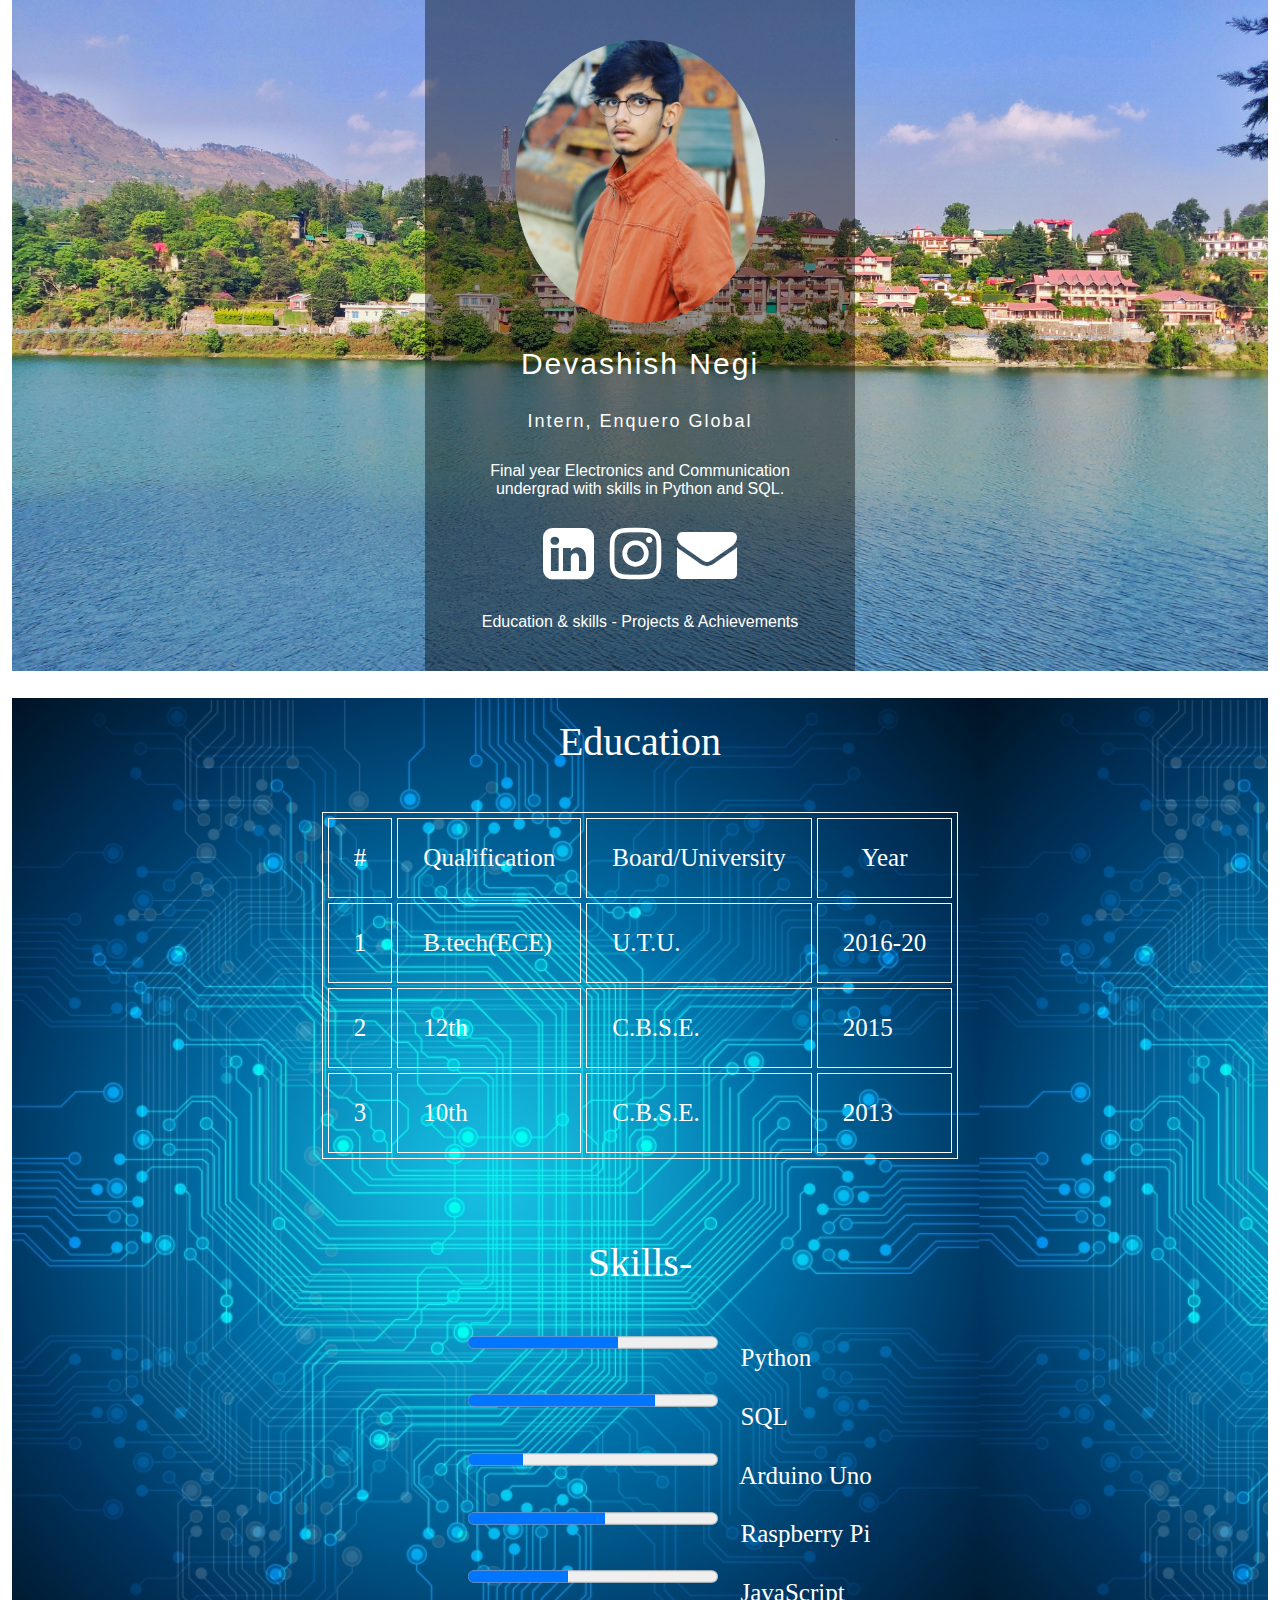
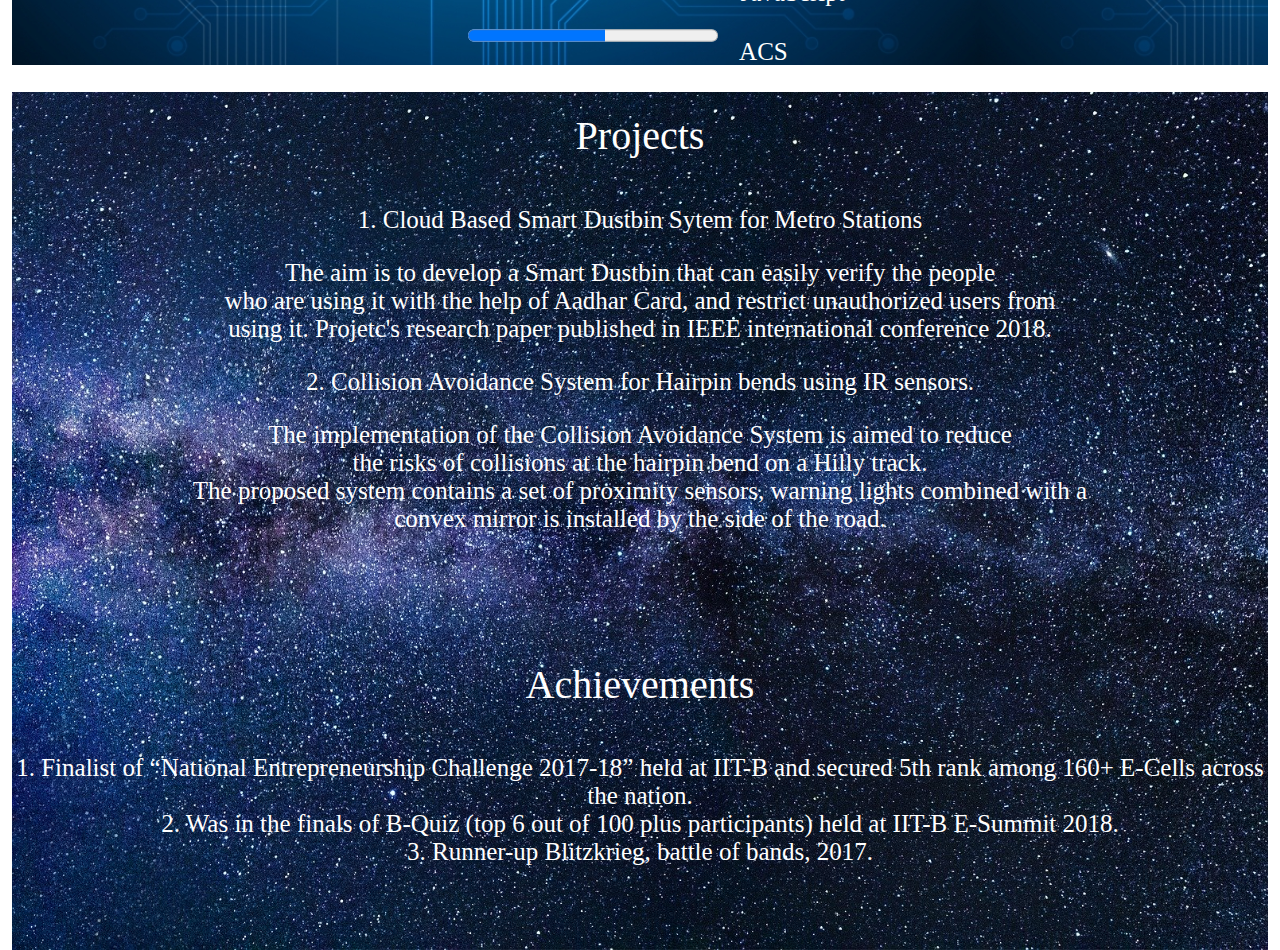
<file: index.html>
<!DOCTYPE html>
<html>
    <head>
        
       <!---- <script src="https://use.fontawesome.com/d1341f9b7a.js"></script> -->
        <link rel ="stylesheet" href="style.css">
        <link rel ="stylesheet" href="https://stackpath.bootstrapcdn.com/font-awesome/4.7.0/css/font-awesome.min.css ">
        <title> Devashish'Website</title>
    </head>
    <body>
        <div class="container">
        <div class="box">
            <img src="./picc.jpg" class="box-img" >
            <h1>
                Devashish Negi
            </h1>
            <h5>
                Intern, Enquero Global
            </h5>
            <p>
                Final year Electronics and Communication undergrad with skills in Python and SQL.
            </p>

            <ul>
                <li> <a href="https://www.linkedin.com/in/devashish-negi-203729184/"> <i class="fa fa-linkedin-square" aria-hidden="true"> </i></a>  </li>
                <li> <a href="https://www.instagram.com/devashishnegi/"> <i class="fa fa-instagram" aria-hidden="true"></i> </a></li>
                <li> <a href="mailto:devashish.negi@enquero.com"> <i class="fa fa-envelope" aria-hidden="true"></i> </a>  </li>
            </ul>
            <br>
<a  href="#education">Education & skills  -</a>
<a href="#project">Projects & Achievements  </a>

        </div>
    </div>
        <div class="seg2" id="education"> 
            <h1 style="padding: 20px;"> Education</h1>
            
            

            <table class="table" cellspacing = "5" cellpadding = "25" >
                <thead class="thead-dark">
                  <tr>
                    <th >#</th>
                    <th >Qualification</th>
                    <th >Board/University</th>
                    <th >Year</th>
                  </tr>
                </thead>
                <tbody>
                  <tr>
                    <th >1</th>
                    <td>B.tech(ECE)</td>
                    <td>U.T.U.</td>
                    <td>2016-20</td>
                  </tr>
                  <tr>
                    <th >2</th>
                    <td>12th</td>
                    <td>C.B.S.E.</td>
                    <td>2015</td>
                  </tr>
                  <tr>
                    <th >3</th>
                    <td>10th</td>
                    <td>C.B.S.E.</td>
                    <td>2013</td>
                  </tr>
                </tbody>
              </table>  <br> <br> <br>
        <h1>
            Skills- <br>
        </h1>
              <h2>
                <progress value="60" max="100"></progress>

                  Python <br>
                  <progress value="75" max="100"></progress>

                  SQL <br>
                  <progress value="22" max="100"></progress>

                  Arduino Uno <br>
                  <progress value="55" max="100"></progress>

                  Raspberry Pi<br>
                  <progress value="40" max="100"></progress>
                  
                  JavaScript <br>
                  <progress value="55" max="100"></progress>
                  
                  ACS
                </h2>
                
            </div>
                <div class="seg3" id="project">
                    <h1 style="padding: 20px;"> Projects</h1>
                    <ul>
                <li>
                    <h3>
                     1. Cloud Based Smart Dustbin Sytem for Metro Stations
                    </h3>
                    <p >
                        The aim is to develop a Smart Dustbin that can easily verify the people <br> who are using it with the help of Aadhar Card, and restrict unauthorized users from <br>using it. Projetc's research paper published in IEEE international conference 2018.
                    </p>
                </li>
                <li>
                    <h3>
                        2. Collision Avoidance System for Hairpin bends using IR sensors.
                    </h3>
                    <p>
                        The implementation of the Collision Avoidance System is aimed to reduce <br> the risks of collisions at the hairpin bend on a Hilly track. <br>The proposed system contains a set of proximity sensors, warning lights combined with a<br> convex mirror is
                        installed by the side of the road.
                    </p> <br> <br>
                    <h1 style="padding: 20px;"> Achievements</h1>
                    <ul>
                        <li>
                            1. Finalist of “National Entrepreneurship Challenge 2017-18” held at IIT-B and secured 5th rank among 160+ E-Cells across the nation.

                        </li>
                        <li>
                            2. Was in the finals of B-Quiz (top 6 out of 100 plus participants) held at IIT-B E-Summit 2018.

                        </li>
                        <li>
                            3. Runner-up Blitzkrieg, battle of bands, 2017.
                        </li>
                        <br><br><br>
                    </ul>

                </li>
            </ul>



            
                    

        </div>

    </body>
</html>
</file>
<file: style.css>
/* body{ */
    /* margin: 10px; */
    /* padding: 10px; */
    /* background: im(C:\Users\DevashishNegi\Desktop\bhimtal.jpg) no-repeat; */
    /* background-size: cover; */

/* } */
body{
    margin: 0px 12px;
    padding: 0px;
    
}
.container{
    background-image: url("./bhimtal.jpg");
    background-size: auto 100%;
}
.box{
    /*height: 20%;
    width: 20%;
    display: block;
    margin: 15% 50% 50% 40%;*/
    width: 350px;
    /* length: 250px; */
    height: auto;
    background: rgba(0, 0, 0, 0.4);
    padding: 40px;
    text-align: center;
    margin: auto;
    /* margin-top: 5%; */
    color: white;
    font-family: 'Century Gothic', sans-serif;

}
.box-img{
    width: 250px;
    border-radius: 50%;
}

.box h1{
    font-size: 30px;
    letter-spacing: 2px;
    font-weight: 80;
}

.box h5{
    font-size: 18px;
    letter-spacing: 2px;
    font-weight: 80;
}

ul{
    margin: 0;
    padding: 0;
}

.box li{
    display: inline-block;
    margin: 6px;
    list-style: none;
}

.box li a{
    color: white;
    text-decoration: none;
    font-size: 60px;
    transform: all ease-in-out 250ms;
}

.box li a:hover{
    color: #b9b9b9;
}

.seg2 {
    width: 100%;
    /* background: im(C:\Users\DevashishNegi\Desktop\bhimtal.jpg) no-repeat; */
    background-size: cover;
    /*background-image: url("C:/Users/DevashishNegi/Desktop/segg2.jpg"); */
}
a{
    color:white;
    text-decoration: none;
}
.seg2{
    width: 100%;
    background-image: url("./segg2.jpg");
    background-size: auto 100%; 

}
table,th,td{
    border: 1px solid white;
    color: white;
    font-size: 25px;
    font-weight: 80;
    margin: 0 auto;
}

h1{
    color: white;
    font-size: 40px;
    font-weight: 80;
    text-align: center;
}

h2{
    color: white;
    font-size: 25px;
    font-weight: 80;
    /* text-align: center; */
    margin-left: 35%;
}

progress{
    margin: 2%;
}

.seg3{
width: 100%;
    background-image: url("./newww.jpg");
    background-size: auto 100%; 
    margin-top: 1%;
    font-size: 25px;
    font-weight: 125;

}

h3{
    color: white;
    font-size: 25px;
    font-weight: 80;
    text-align: center;

}

p{
    color: white;
    text-align: center;
}

ul{
    color: white;
}

li{
    text-align: center;
    font-size: 25px;
    font-weight: 80;
}

#achieve{
    margin-bottom: 20px;
}
</file>
